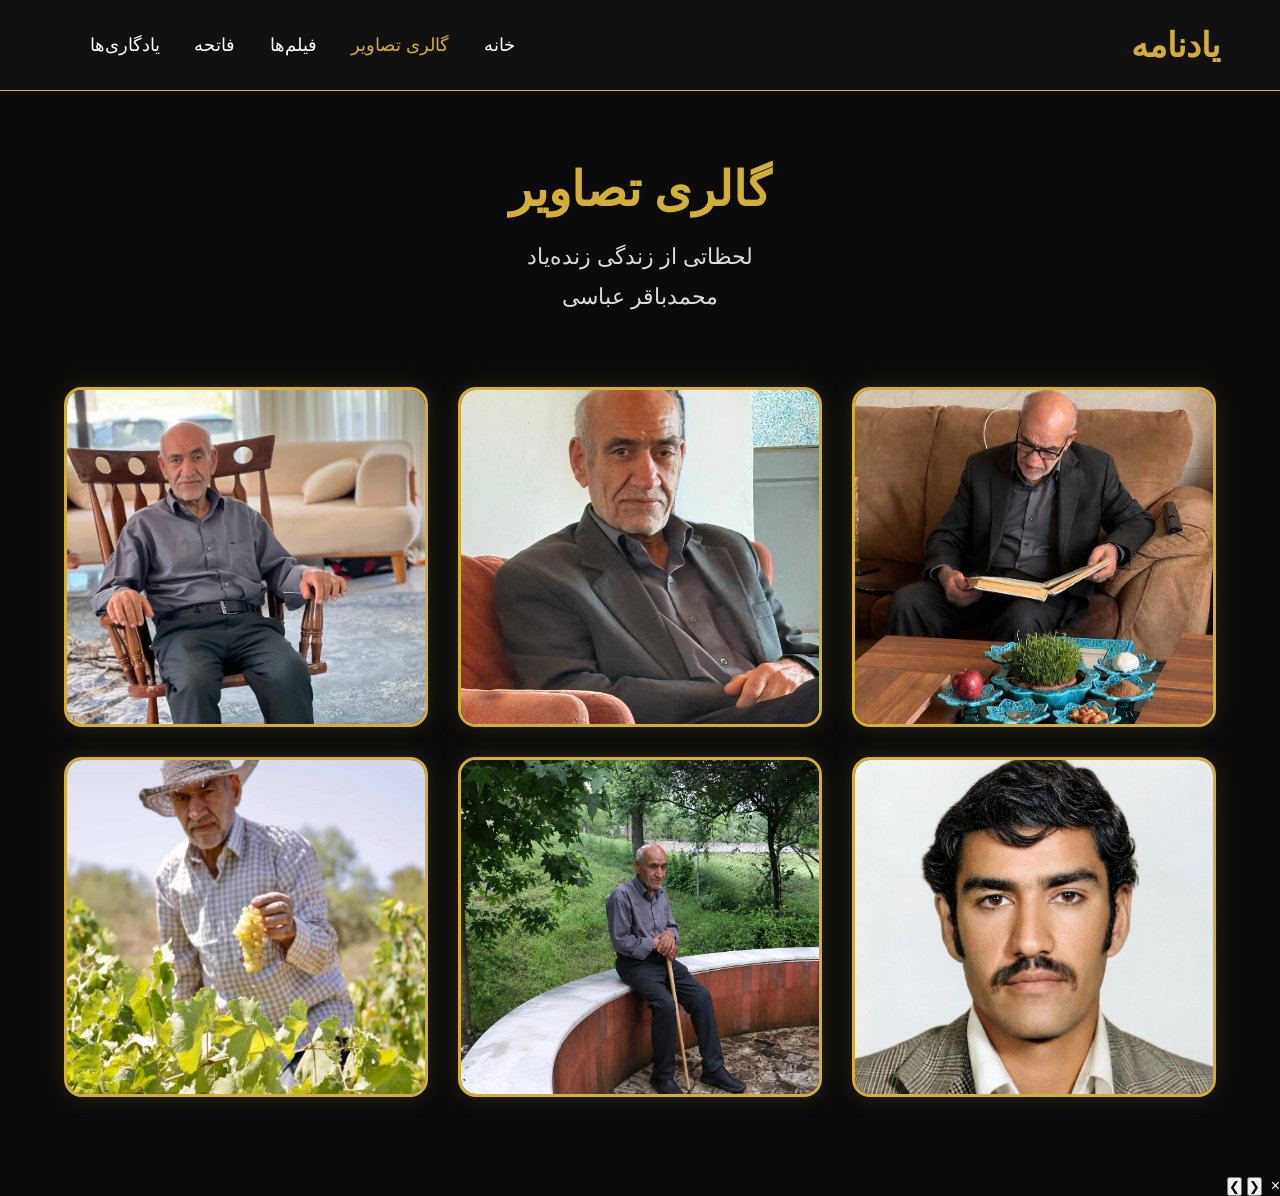
<file: gallery.html>
<!DOCTYPE html>
<html lang="fa" dir="rtl">

<head>
<meta charset="UTF-8">
<meta name="viewport" content="width=device-width, initial-scale=1.0">

<title>گالری تصاویر | محمدباقر عباسی</title>

<link rel="stylesheet" href="css/gallery.css">

</head>

<body>

<header class="topbar">

<a href="home.html" class="logo">
یادنامه
</a>

<nav>

<a href="home.html">خانه</a>
<a href="gallery.html" class="active">گالری تصاویر</a>
<a href="videos.html">فیلم‌ها</a>
<a href="fateha.html">فاتحه</a>
<a href="keepsakes.html">یادگاری‌ها</a>

</nav>

</header>


<section class="gallery-title">

<h1>گالری تصاویر</h1>

<p>
لحظاتی از زندگی زنده‌یاد
<br>
محمدباقر عباسی
</p>

</section>


<section class="gallery">

<img src="images/gallery/01.jpeg" alt="">
<img src="images/gallery/02.jpg" alt="">
<img src="images/gallery/03.jpeg" alt="">
<img src="images/gallery/04.jpg" alt="">
<img src="images/gallery/05.jpg" alt="">
<img src="images/gallery/06.JPG" alt="">

</section>
<!-- Lightbox -->

<div id="lightbox" class="lightbox">

<span class="close">&times;</span>

<img id="lightbox-img">

<button id="prev">&#10094;</button>

<button id="next">&#10095;</button>

</div>

<script src="js/gallery.js"></script>

</body>

</html>
</file>
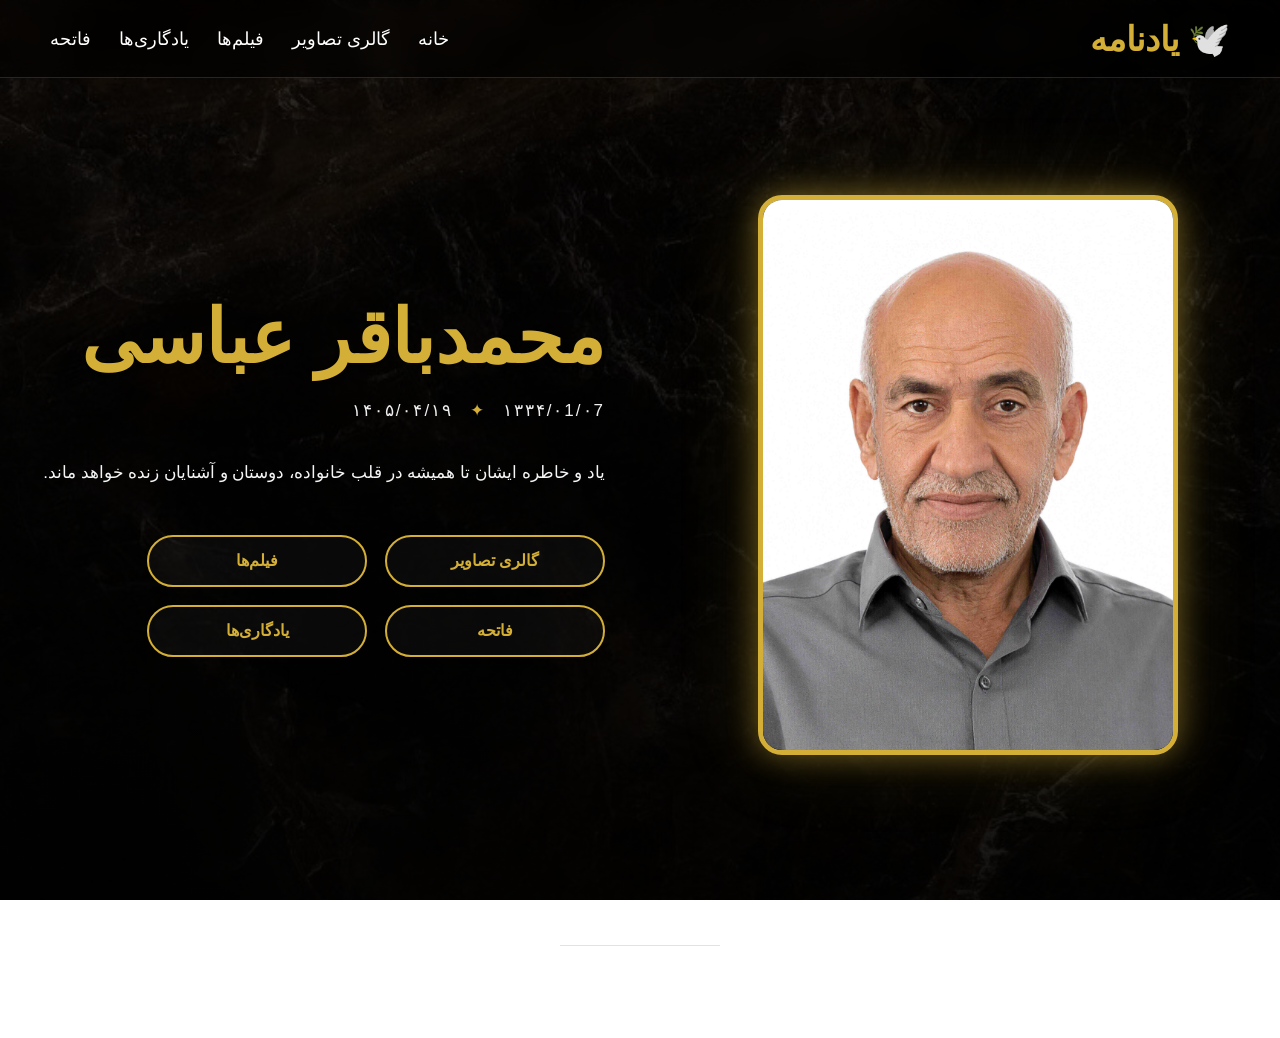
<file: home.html>
<!DOCTYPE html>
<html lang="fa" dir="rtl">

<head>

<meta charset="UTF-8">

<meta name="viewport" content="width=device-width, initial-scale=1.0">

<title>یادنامه محمدباقر عباسی</title>

<link rel="stylesheet" href="css/home.css">

</head>

<body>

<header class="header">

<div class="logo">
🕊️ یادنامه
</div>

<nav>

<a href="home.html">خانه</a>

<a href="gallery.html">گالری تصاویر</a>

<a href="videos.html">فیلم‌ها</a>

  <a href="keepsakes.html">یادگاری‌ها</a>

<a href="fateha.html">فاتحه</a>

</nav>

</header>

<section class="hero">

<div class="content">

<div class="hero-image">

<img
    src="images/profile.jpeg"
    class="profile"
    alt="محمدباقر عباسی"
    width="600"
    height="750"
    fetchpriority="high"
    decoding="async">

</div>

<div class="hero-info">

<h1>محمدباقر عباسی</h1>

<p class="date">

۱۳۳۴/۰1/۰7

<span>✦</span>

۱۴۰۵/۰۴/۱۹

</p>

<p class="quote">

یاد و خاطره ایشان تا همیشه در قلب خانواده، دوستان و آشنایان زنده خواهد ماند.

</p>

<div class="buttons">

<a href="gallery.html">گالری تصاویر</a>

<a href="videos.html">فیلم‌ها</a>

<a href="fateha.html">فاتحه</a>

<a href="keepsakes.html">یادگاری‌ها</a>
  
</div>

</div>

</div>

</section>

  <section class="dedication">

<div class="line"></div>

<p class="signature">
  
  
  این یادنامه، به‌ پاس مهر و نیکی ، تقدیم به روح پدربزرگ عزیزم.

</p>

</section>
</file>
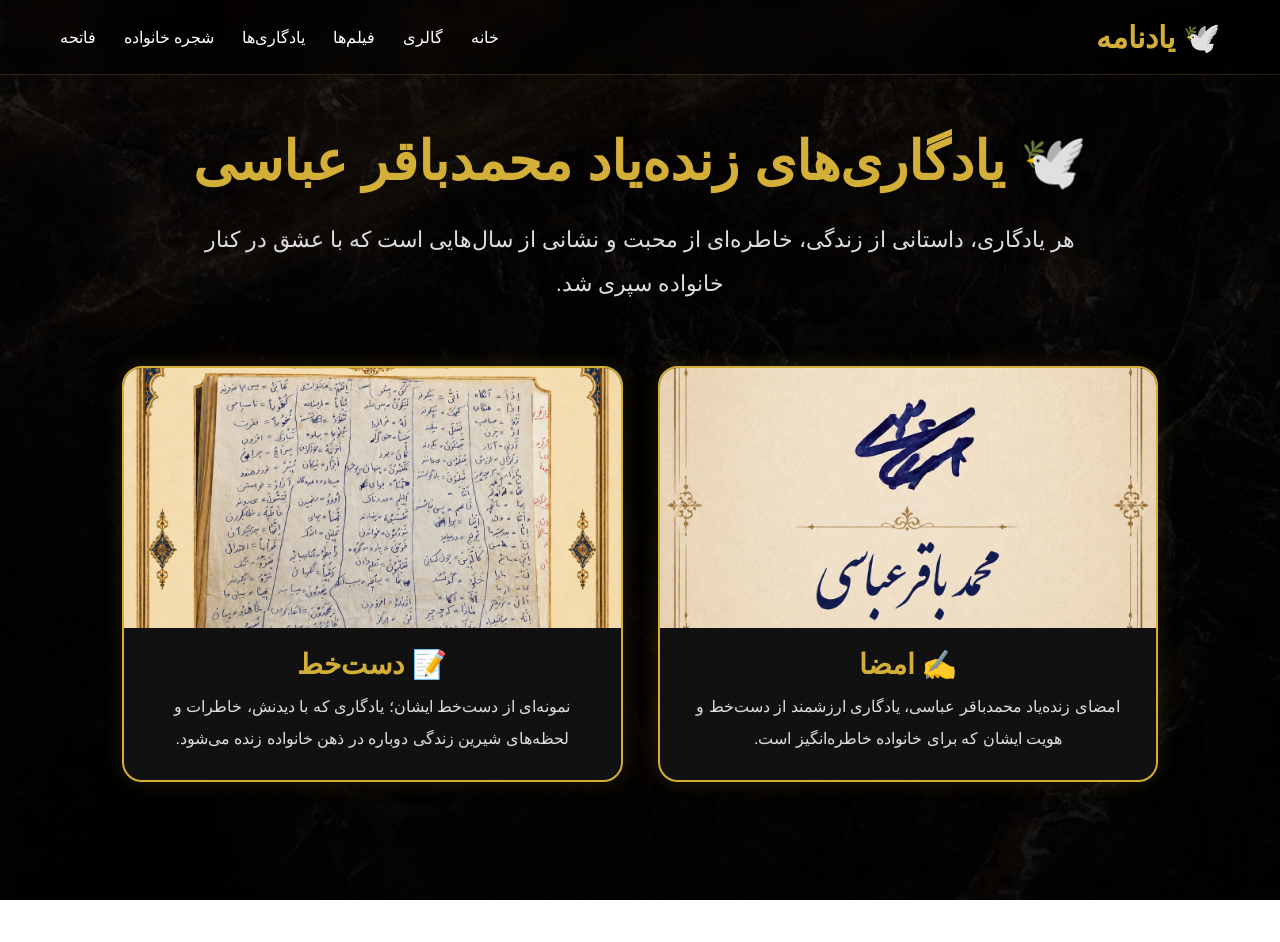
<file: keepsakes.html>
<!DOCTYPE html>
<html lang="fa" dir="rtl">

<head>

<meta charset="UTF-8">

<meta name="viewport" content="width=device-width, initial-scale=1.0">

<title>یادگاری‌ها | یادنامه محمدباقر عباسی</title>

<link rel="stylesheet" href="css/keepsakes.css">

</head>

<body>

<header class="header">

<div class="logo">
🕊️ یادنامه
</div>

<nav>

<a href="home.html">خانه</a>

<a href="gallery.html">گالری</a>

<a href="videos.html">فیلم‌ها</a>

<a href="keepsakes.html">یادگاری‌ها</a>

<a href="family-tree.html">شجره خانواده</a>

<a href="fateha.html">فاتحه</a>

</nav>

</header>

<section class="hero">

<h1>🕊️ یادگاری‌های زنده‌یاد محمدباقر عباسی</h1>

<p>

هر یادگاری، داستانی از زندگی، خاطره‌ای از محبت و نشانی از سال‌هایی است که با عشق در کنار خانواده سپری شد.

</p>

</section>

<section class="gallery">

<section class="gallery">

<div class="card">

<img src="images/signature .jpg" alt="امضا">

<h2>✍️ امضا</h2>

<p>

امضای زنده‌یاد محمدباقر عباسی، یادگاری ارزشمند از دست‌خط و هویت ایشان که برای خانواده خاطره‌انگیز است.

</p<

</p>

</div>

<div class="card">

<img src="images/handwriting.jpg" alt="دست‌خط">

<h2>📝 دست‌خط</h2>

<p>

نمونه‌ای از دست‌خط ایشان؛ یادگاری که با دیدنش، خاطرات و لحظه‌های شیرین زندگی دوباره در ذهن خانواده زنده می‌شود.

</p>

</div>

</section>

</body>

</html>
</file>
<file: css/gallery.css>
*{
margin:0;
padding:0;
box-sizing:border-box;
}

body{
background:#0b0b0b;
font-family:tahoma,sans-serif;
color:white;
}

.topbar{
display:flex;
justify-content:space-between;
align-items:center;
padding:25px 60px;
background:#111;
border-bottom:1px solid #d4af37;
position:sticky;
top:0;
z-index:1000;
}

.logo{
font-size:34px;
font-weight:bold;
color:#d4af37;
text-decoration:none;
}

nav a{
color:white;
text-decoration:none;
margin-left:30px;
font-size:18px;
transition:.3s;
}

nav a:hover,
nav .active{
color:#d4af37;
}

.gallery-title{
text-align:center;
padding:70px 20px 30px;
}

.gallery-title h1{
font-size:48px;
color:#d4af37;
margin-bottom:20px;
}

.gallery-title p{
font-size:22px;
line-height:40px;
color:#ddd;
}

.gallery{
width:90%;
max-width:1400px;
margin:auto;
padding:40px 0 80px;

display:grid;
grid-template-columns:repeat(auto-fit,minmax(280px,1fr));

gap:30px;
}

.gallery img{

width:100%;
height:340px;

object-fit:cover;

border-radius:18px;

border:3px solid #d4af37;

cursor:pointer;

transition:.4s;

box-shadow:0 0 25px rgba(212,175,55,.15);

}

.gallery img:hover{

transform:scale(1.05);

box-shadow:0 0 40px rgba(212,175,55,.7);

}

@media(max-width:768px){

.topbar{

padding:20px;

flex-direction:column;

gap:20px;

}

nav{

display:flex;

flex-wrap:wrap;

justify-content:center;

}

nav a{

margin:8px;

}

.gallery-title h1{

font-size:34px;

}

.gallery-title p{

font-size:18px;

}

}
</file>
<file: css/home.css>
/*====================================================
    Memorial Website - Home CSS v2.0
====================================================*/

/*========== RESET ==========*/

*{
    margin:0;
    padding:0;
    box-sizing:border-box;
}

:root{

    --gold:#d4af37;
    --gold-light:#f5d36d;
    --black:#0b0b0b;
    --dark:#171717;
    --white:#ffffff;
    --gray:#d8d8d8;

}

html{

    scroll-behavior:smooth;

}

body{

    direction:rtl;

    font-family:Tahoma,sans-serif;

    color:var(--white);

    background:
    linear-gradient(rgba(0,0,0,.82),rgba(0,0,0,.90)),
    url("../images/marble.jpg.jpeg");
    
    background-size:cover;

    background-position:center;

    background-attachment:fixed;

    overflow-x:hidden;

}

/*========== LINKS ==========*/

a{

    text-decoration:none;

    color:inherit;

}

/*========== HEADER ==========*/

.header{

    position:fixed;

    top:0;

    right:0;

    left:0;

    width:100%;

    height:78px;

    display:flex;

    justify-content:space-between;

    align-items:center;

    padding:0 50px;

    background:rgba(0,0,0,.55);

    backdrop-filter:blur(12px);

    border-bottom:1px solid rgba(212,175,55,.20);

    z-index:9999;

}

.logo{

    display:flex;

    align-items:center;

    gap:10px;

    color:var(--gold);

    font-size:34px;

    font-weight:bold;

}

.logo img{

    width:38px;

}

nav{

    display:flex;

    align-items:center;

    gap:28px;

}

nav a{

    color:#fff;

    font-size:18px;

    transition:.3s;

}

nav a:hover{

    color:var(--gold);

}

/*================ HERO =================*/

.hero{

width:100%;

min-height:100vh;

display:flex;

justify-content:center;

align-items:center;

padding:110px 20px 60px;

}

.content{

width:100%;

max-width:1250px;

margin:0 auto;

display:flex;

flex-direction:row;

align-items:center;

justify-content:space-between;

gap:70px;

}

.hero-image{

flex:1;

display:flex;

justify-content:center;

}

.hero-info{

flex:1;

display:flex;

flex-direction:column;

justify-content:center;

text-align:right;

}

.profile{

width:100%;

max-width:420px;

border-radius:28px;

border:6px solid var(--gold);

box-shadow:

0 0 35px rgba(212,175,55,.45);

display:block;

}

.hero-info h1{

font-size:74px;

color:var(--gold);

margin-bottom:20px;

}

.date{

font-size:28px;

margin-bottom:30px;

}

.date span{

margin:0 10px;

color:var(--gold);

}

.quote{

font-size:25px;

line-height:2;

margin-bottom:45px;

}

.buttons{

display:flex;

flex-wrap:wrap;

gap:18px;

}

.buttons a{

padding:18px 32px;

border:2px solid var(--gold);

border-radius:50px;

color:var(--gold);

text-decoration:none;

transition:.35s;

}
/*====================================================
                HERO IMAGE
====================================================*/

.hero-left{

display:flex;

justify-content:center;

align-items:center;

}

.profile{

width:100%;

max-width:420px;

height:560px;

object-fit:cover;

border-radius:24px;

border:5px solid var(--gold);

background:#111;

box-shadow:

0 0 30px rgba(212,175,55,.45),

0 0 80px rgba(212,175,55,.18);

transition:.45s;

}

.profile:hover{

transform:scale(1.02);

box-shadow:

0 0 45px rgba(212,175,55,.70),

0 0 120px rgba(212,175,55,.28);

}

/*====================================================
                HERO TEXT
====================================================*/

.hero-right{

display:flex;

flex-direction:column;

justify-content:center;

text-align:right;

}

.hero-right h1{

font-size:74px;

color:var(--gold);

font-weight:bold;

line-height:1.2;

margin-bottom:25px;

}

.date{

font-size:28px;

color:#efefef;

letter-spacing:2px;

margin-bottom:35px;

}

.quote{

font-size:25px;

line-height:2;

color:#f5f5f5;

max-width:600px;

margin-bottom:45px;

}

/*====================================================
                BUTTONS
====================================================*/

.buttons{

display:flex;

flex-wrap:wrap;

gap:18px;

}

.buttons a{

display:flex;

justify-content:center;

align-items:center;

width:180px;

height:58px;

border-radius:40px;

border:2px solid var(--gold);

color:var(--gold);

font-size:18px;

font-weight:bold;

transition:.35s;

background:rgba(255,255,255,.03);

}

.buttons a:hover{

background:var(--gold);

color:#111;

transform:translateY(-4px);

box-shadow:0 0 25px rgba(212,175,55,.45);

}

/*====================================================
            GOLD GLOW
====================================================*/

.hero-left{

position:relative;

}

.hero-left::before{

content:"";

position:absolute;

width:520px;

height:520px;

border-radius:50%;

background:radial-gradient(circle,

rgba(212,175,55,.25),

transparent 70%);

filter:blur(45px);

z-index:-1;

animation:glow 5s infinite ease-in-out;

}

@keyframes glow{

0%{

transform:scale(.9);

opacity:.4;

}

50%{

transform:scale(1.05);

opacity:.9;

}

100%{

transform:scale(.9);

opacity:.4;

}

}
/*====================================================
            TABLET
====================================================*/

@media (max-width:1100px){

.content{

grid-template-columns:1fr;

gap:50px;

text-align:center;

}

.hero-left{

order:1;

}

.hero-right{

order:2;

align-items:center;

text-align:center;

}

.hero-right h1{

font-size:56px;

}

.quote{

max-width:700px;

margin-left:auto;

margin-right:auto;

}

.buttons{

justify-content:center;

}

}

/*====================================================
            MOBILE
====================================================*/

@media (max-width:768px){

.header{

height:65px;

padding:0 15px;

}

nav{

display:none;

}

.hero{

padding:90px 15px 40px;

}

.content{

display:flex;

flex-direction:column;

align-items:center;

justify-content:center;

gap:35px;

width:100%;

max-width:100%;

margin:0 auto;

}

.hero-image{

width:100%;

display:flex;

justify-content:center;

}

.profile{

width:90%;

max-width:320px;

}

.hero-info{

width:100%;

text-align:center;

align-items:center;

}

.hero-info h1{

font-size:50px;

line-height:1.4;

}

.date{

font-size:20px;

}

.quote{

font-size:20px;

line-height:2;

padding:0 10px;

}

.buttons{

width:100%;

display:flex;

flex-direction:column;

align-items:center;

}

.buttons a{

width:260px;

text-align:center;

}

}

/*====================================================
            SMALL MOBILE
====================================================*/

@media (max-width:480px){

.profile{

max-width:250px;

height:340px;

}

.hero-right h1{

font-size:34px;

line-height:1.4;

margin-top:15px;

}

}

.date{

font-size:17px;

}

.quote{

font-size:17px;

}

.buttons a{

width:220px;

height:52px;

font-size:16px;

}

}

/*====================================================
            SCROLLBAR
====================================================*/

::-webkit-scrollbar{

width:10px;

}

::-webkit-scrollbar-track{

background:#111;

}

::-webkit-scrollbar-thumb{

background:var(--gold);

border-radius:20px;

}

::-webkit-scrollbar-thumb:hover{

background:var(--gold-light);

}

/*====================================================
            SELECTION
====================================================*/

::selection{

background:var(--gold);

color:#000;

}

.hero-image{

animation:photoFade 1.5s ease;

}

.hero-info{

animation:textFade 2s ease;

}

@keyframes photoFade{

from{

opacity:0;

transform:translateY(40px);

}

to{

opacity:1;

transform:none;

}

}

@keyframes textFade{

from{

opacity:0;

transform:translateY(50px);

}

to{

opacity:1;

transform:none;

}

}
/*================ Signature ================*/

.dedication{

padding:45px 20px 50px;

text-align:center;

}

.line{

width:160px;

height:1px;

margin:0 auto 22px;

background:rgba(212,175,55,.35);

}

.signature{

font-size:10px;

color:rgba(255,255,255,.55);

letter-spacing:.5px;

line-height:2;

font-style:italic;

}
</file>
<file: css/keepsakes.css>
/*====================================================
            KEEPSAKES
====================================================*/

*{
margin:0;
padding:0;
box-sizing:border-box;
}

:root{

--gold:#d4af37;
--black:#050505;
--white:#ffffff;

}

body{

direction:rtl;

font-family:tahoma,sans-serif;

background:
linear-gradient(rgba(0,0,0,.82),rgba(0,0,0,.90)),
url("../images/marble.jpg.jpeg");

background-size:cover;

background-attachment:fixed;

color:white;

}

/*================ HEADER ================*/

.header{

position:fixed;

top:0;

right:0;

width:100%;

height:75px;

display:flex;

justify-content:space-between;

align-items:center;

padding:0 60px;

background:rgba(0,0,0,.55);

backdrop-filter:blur(12px);

border-bottom:1px solid rgba(212,175,55,.2);

z-index:999;

}

.logo{

font-size:30px;

font-weight:bold;

color:var(--gold);

}

nav{

display:flex;

gap:28px;

}

nav a{

color:white;

text-decoration:none;

transition:.3s;

}

nav a:hover{

color:var(--gold);

}

/*================ TITLE ================*/

.hero{

padding-top:130px;

text-align:center;

width:90%;

max-width:900px;

margin:auto;

}

.hero h1{

font-size:54px;

color:var(--gold);

margin-bottom:25px;

}

.hero p{

font-size:22px;

line-height:2;

color:#ddd;

margin-bottom:60px;

}

/*================ GALLERY ================*/

.gallery{

width:90%;

max-width:1200px;

margin:auto;

display:grid;

grid-template-columns:repeat(auto-fit,minmax(280px,1fr));

gap:35px;

padding-bottom:80px;

}

/*================ CARD ================*/

.card{

background:#111;

border:2px solid var(--gold);

border-radius:20px;

overflow:hidden;

transition:.35s;

box-shadow:0 0 20px rgba(212,175,55,.15);

cursor:pointer;

}

.card:hover{

transform:translateY(-8px);

box-shadow:0 0 40px rgba(212,175,55,.35);

}

.card img{

width:100%;

height:260px;

object-fit:cover;

display:block;

}

.card h2{

text-align:center;

color:var(--gold);

margin:20px 10px 10px;

font-size:28px;

}

.card p{

padding:0 20px 25px;

line-height:2;

text-align:center;

color:#ddd;

}

/*================ MOBILE ================*/

@media(max-width:768px){

.header{

padding:0 18px;

height:65px;

}

nav{

display:none;

}

.logo{

font-size:24px;

}

.hero{

padding-top:105px;

}

.hero h1{

font-size:36px;

}

.hero p{

font-size:18px;

}

.gallery{

grid-template-columns:1fr;

}

}
</file>
